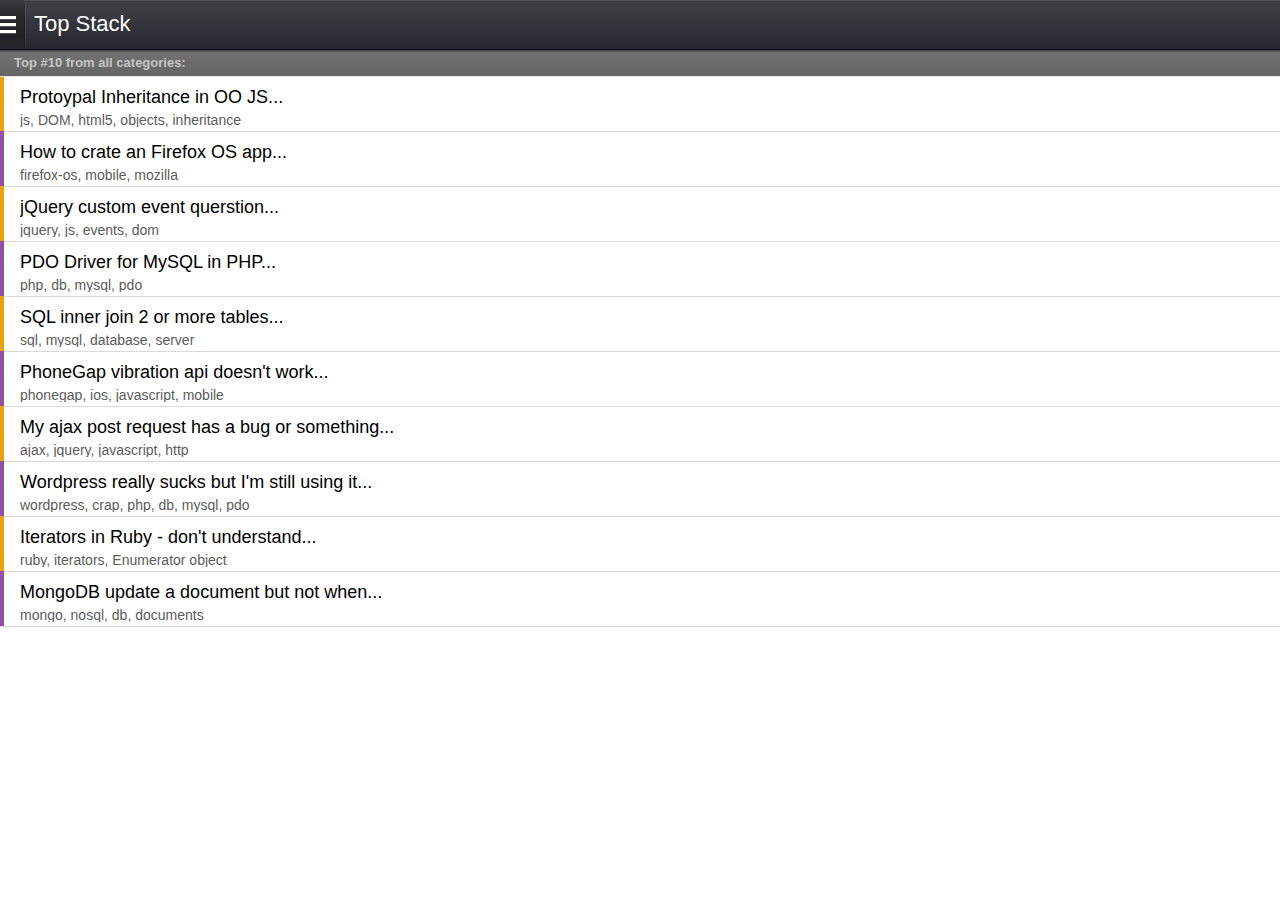
<file: www/index.html>
<!DOCTYPE html>
<html>
  <head>
    <meta charset="utf-8">
    <meta http-equiv="pragma" content="no-cache">

    <title>Firefox OS Starter</title>
    <meta name="description" content="Another Firefox OS App...">
    <meta name="viewport" content="width=device-width">

    <!-- Place favicon.ico in the root directory -->

    <link rel="stylesheet" href="css/app.css">
  </head>
  <body role="application">
    <!-- Use this installation button to install locally without going through the marketpace (see app.js) -->
    <!-- <button id="install-btn">Install</button>  -->

    <!-- Drawer Menu -->
    <nav id="app-menu" data-state="none">
      <header>
        <menu type="toolbar">
         <a href="#"><span class="icon icon-add">add</span></a>
        </menu>
        <h1>Topics <em>(8)</em></h1>
      </header>

      <div class="inner">
        <h2>Front End</h2>
        <ul>
          <li><a href="#">JavaScript</a></li>
          <li><a href="#">jQuery</a></li>
          <li><a href="#">CSS</a></li>
          <li><a href="#">SASS</a></li>
        </ul>

        <h2>Back End</h2>
        <ul>
          <li><a href="#">Python</a></li>
          <li><a href="#">Ruby</a></li>
          <li><a href="#">PHP</a></li>
          <li><a href="#">MongoDB</a></li>
        </ul>
      </div>

      <div role="toolbar">
        <ul>
          <li><button class="update">Update</button></li>
        </ul>
        <ul class="end">
          <li><button class="search">Search</button></li>
        </ul>
      </div>
    </nav>

    <!-- App Content -->
    <section role="region" id="app-panel" class="skin-dark">
      <header>
        <a href="#" id="open-menu"><span class="icon icon-menu">menu</span></a>
        <h1>Top Stack</h1>
      </header>

      <header><h2>Top #10 from all categories:</h2></header>

      <section role="main">
        <ul>
            <li data-state="tagged" data-tag="A">
              <a href="#">
               <dl>
                 <dt>Protoypal Inheritance in OO JS...</dt>
                 <dd><span>js, DOM, html5, objects, inheritance</span></dd>
               </dl>
              </a>
            </li>

            <li data-state="tagged" data-tag="B">
              <a href="#">
                <dl>
                  <dt>How to crate an Firefox OS app...</dt>
                  <dd><span>firefox-os, mobile, mozilla</span></dd>
                </dl>
              </a>
            </li>

            <li data-state="tagged" data-tag="A">
              <a href="#">
                <dl>
                  <dt>jQuery custom event querstion...</dt>
                  <dd><span>jquery, js, events, dom</span></dd>
                </dl>
              </a>
            </li>

            <li data-state="tagged" data-tag="B">
              <a href="#">
                <dl>
                  <dt>PDO Driver for MySQL in PHP...</dt>
                  <dd><span>php, db, mysql, pdo</span></dd>
                </dl>
              </a>
            </li>

            <li data-state="tagged" data-tag="A">
              <a href="#">
               <dl>
                 <dt>SQL inner join 2 or more tables...</dt>
                 <dd><span>sql, mysql, database, server</span></dd>
               </dl>
              </a>
            </li>

            <li data-state="tagged" data-tag="B">
              <a href="#">
                <dl>
                  <dt>PhoneGap vibration api doesn't work...</dt>
                  <dd><span>phonegap, ios, javascript, mobile</span></dd>
                </dl>
              </a>
            </li>

            <li data-state="tagged" data-tag="A">
              <a href="#">
                <dl>
                  <dt>My ajax post request has a bug or something...</dt>
                  <dd><span>ajax, jquery, javascript, http</span></dd>
                </dl>
              </a>
            </li>

            <li data-state="tagged" data-tag="B">
              <a href="#">
                <dl>
                  <dt>Wordpress really sucks but I'm still using it...</dt>
                  <dd><span>wordpress, crap, php, db, mysql, pdo</span></dd>
                </dl>
              </a>
            </li>

            <li data-state="tagged" data-tag="A">
              <a href="#">
                <dl>
                  <dt>Iterators in Ruby - don't understand...</dt>
                  <dd><span>ruby, iterators, Enumerator object</span></dd>
                </dl>
              </a>
            </li>

            <li data-state="tagged" data-tag="B">
              <a href="#">
                <dl>
                  <dt>MongoDB update a document but not when...</dt>
                  <dd><span>mongo, nosql, db, documents</span></dd>
                </dl>
              </a>
            </li>
        </ul>
      </section>
    </section>
    
    <!-- 
    Using require.js, a module system for javascript, to include the js files. 
    This loads "main.js", which in turn can load other files, all handled by require.js:
    http://requirejs.org/docs/api.html#jsfiles -->
    <script src="js/lib/require.js" data-main="js/init.js"></script>
  </body>
</html>
</file>
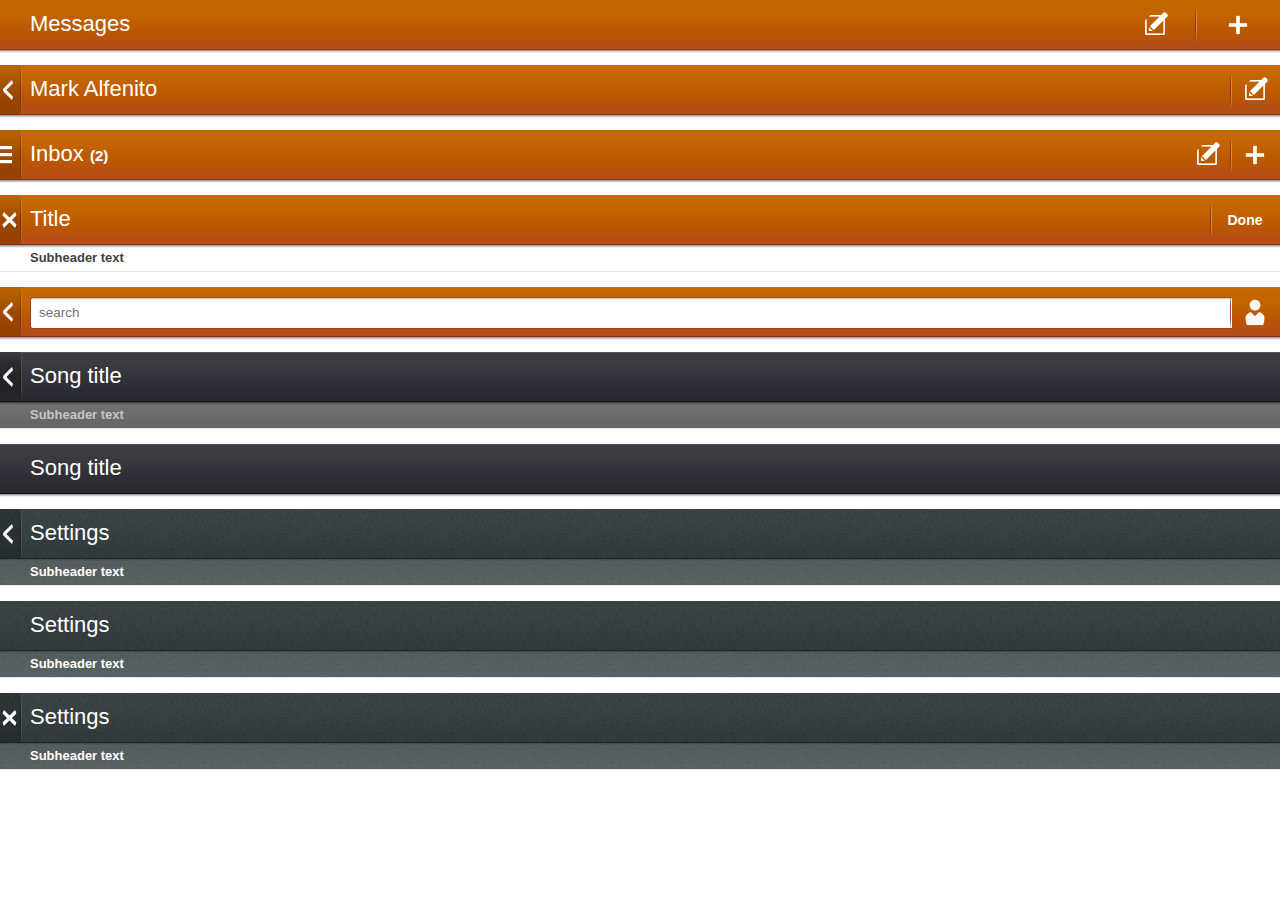
<file: www/css/headers/index.html>
<!DOCTYPE html>
<html>
<head>
  <meta charset="utf-8">
  <title>Headers</title>
  <meta name="description" content="Providing top-level navigation and inputs for the active view">
  <!--
    - This <style> and <link> is only used for the example preview,
    - it isn't needed for the real use case.
    -->
  <link rel="stylesheet" href="../headers.css">
  <style type="text/css">
    html, body {
      margin: 0;
      padding: 0;
      font-size: 10px;
      background-color: #fff;
    }
    body {
      background: none;
    }
    section[role="region"] {
      margin-bottom: 1.5rem;
      position: relative;
    }
  </style>
</head>
<body role="application">
  <section role="region">
    <header>
      <menu type="toolbar">
        <a href="#"><span class="icon icon-edit">edit</span></a>
        <a href="#"><span class="icon icon-add">add</span></a>
      </menu>
      <h1>Messages</h1>
    </header>
  </section>

  <section role="region">
    <header>
      <a href="#"><span class="icon icon-back">back</span></a>
      <menu type="toolbar">
        <button><span class="icon icon-edit">edit</span></button>
      </menu>
      <h1>Mark Alfenito</h1>
    </header>
  </section>

  <section role="region">
    <header>
      <button><span class="icon icon-menu">menu</span></button>
      <menu type="toolbar">
        <button><span class="icon icon-edit">edit</span></button>
        <button><span class="icon icon-add">add</span></button>
      </menu>
      <h1>Inbox <em>(2)</em></h1>
    </header>
  </section>

  <section role="region">
    <header>
      <button><span class="icon icon-close">close</span></button>
      <menu type="toolbar">
        <button>done</button>
      </menu>
      <h1>Title</h1>
    </header>
    <header>
      <h2>Subheader text</h2>
    </header>
  </section>

  <section role="region">
    <header>
      <button><span class="icon icon-back">back</span></button>
      <menu type="toolbar">
        <button><span class="icon icon-user">user</span></button>
      </menu>
      <form action="#">
        <input type="text" placeholder="search" required="required">
        <button type="reset">Remove text</button>
      </form>
    </header>
  </section>

  <section role="region" class="skin-dark">
    <header>
      <a href="#"><span class="icon icon-back">back</span></a>
      <h1>Song title</h1>
    </header>
    <header>
      <h2>Subheader text</h2>
    </header>
  </section>

  <section role="region" class="skin-dark">
    <header>
      <h1>Song title</h1>
    </header>
  </section>

  <section role="region" class="skin-organic">
    <header>
      <a href="#"><span class="icon icon-back">back</span></a>
      <h1>Settings</h1>
    </header>
    <header>
      <h2>Subheader text</h2>
    </header>
  </section>

  <div class="skin-organic">
    <section role="region">
      <header>
        <h1>Settings</h1>
      </header>
      <header>
        <h2>Subheader text</h2>
      </header>
    </section>

    <section role="region">
      <header>
        <a href="#"><span class="icon icon-close">close</span></a>
        <h1>Settings</h1>
      </header>
      <header>
        <h2>Subheader text</h2>
      </header>
    </section>
  </div>

</body>
</html>
</file>
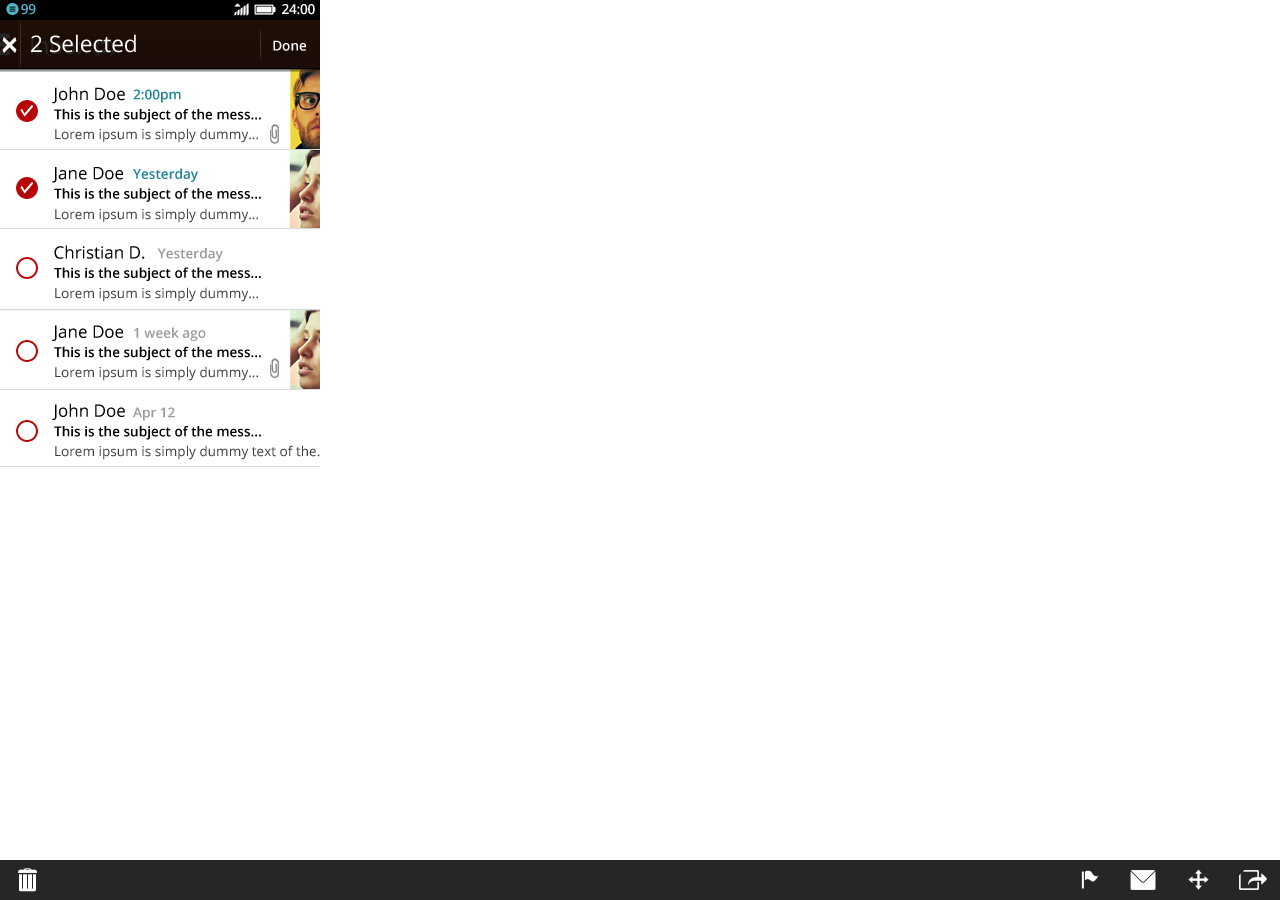
<file: www/css/toolbars/index.html>
<!DOCTYPE html>
<html>
<head>
  <meta charset="utf-8">
  <title>Toolbars</title>
  <meta name="description" content="Contains actions, indicators, and navigation associated with the current view">
  <meta name="target" content="html">
  <!--
    - This <style> and <link> is only used for the example preview,
    - it isn't needed for the real use case.
    -->
  <link rel="stylesheet" href="../toolbars.css">
  <style>
  html, body {
    margin: 0;
    padding: 0;
    font-size: 10px;
    background-color: #fff;
  }
  body {
    background: none;
  }
  html {
    background: url(images/dummy.png) no-repeat left top;
  }
  h2.bb-docs {
    font-size: 1.8rem;
    font-family: "Open Sans", Sans-serif;
    font-weight: lighter;
    color: #666;
    margin: -0.1rem 0 0;
    background-color: #f5f5f5;
    padding: 0.4rem 0.4rem 0.4rem 3rem;
    border: solid 0.1rem #e8e8e8;
  }
  </style>
</head>

<body role="application">
  <nav role="toolbar">
    <ul>
      <li><button class="delete">Delete</button></li>
    </ul>
    <ul class="end">
      <li><button class="mark">Mark</button></li>
      <li><button class="send">Send</button></li>
      <li><button class="move">Move</button></li>
      <li><button class="share">Share</button></li>
    </ul>
  </nav>
</body>
</html>
</file>
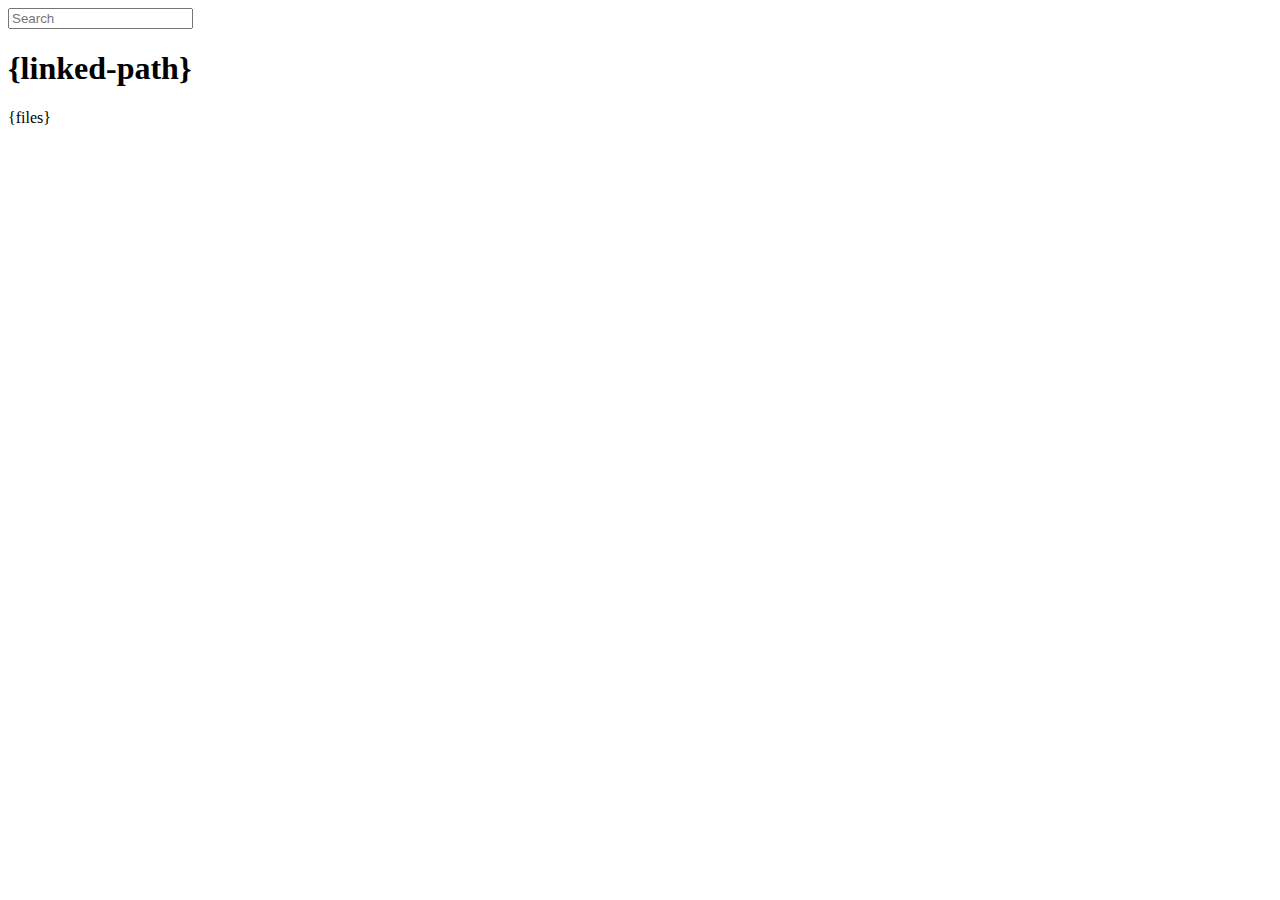
<file: node_modules/connect/lib/public/directory.html>
<html>
  <head>
    <title>listing directory {directory}</title>
    <style>{style}</style>
    <script>
      function $(id){
        var el = 'string' == typeof id
          ? document.getElementById(id)
          : id;

        el.on = function(event, fn){
          if ('content loaded' == event) event = 'DOMContentLoaded';
          el.addEventListener(event, fn, false);
        };

        el.all = function(selector){
          return $(el.querySelectorAll(selector));
        };

        el.each = function(fn){
          for (var i = 0, len = el.length; i < len; ++i) {
            fn($(el[i]), i);
          }
        };

        el.getClasses = function(){
          return this.getAttribute('class').split(/\s+/);
        };

        el.addClass = function(name){
          var classes = this.getAttribute('class');
          el.setAttribute('class', classes
            ? classes + ' ' + name
            : name);
        };

        el.removeClass = function(name){
          var classes = this.getClasses().filter(function(curr){
            return curr != name;
          });
          this.setAttribute('class', classes);
        };

        return el;
      }

      function search() {
        var str = $('search').value
          , links = $('files').all('a');

        links.each(function(link){
          var text = link.textContent;

          if ('..' == text) return;
          if (str.length && ~text.indexOf(str)) {
            link.addClass('highlight');
          } else {
            link.removeClass('highlight');
          }
        });
      }

      $(window).on('content loaded', function(){
        $('search').on('keyup', search);
      });
    </script>
  </head>
  <body class="directory">
    <input id="search" type="text" placeholder="Search" autocomplete="off" />
    <div id="wrapper">
      <h1>{linked-path}</h1>
      {files}
    </div>
  </body>
</html>
</file>
<file: www/css/app.css>
/* 
 * Tip: Use "@import" to add styles instead of adding <link>'s in your HTML, 
 * and volo will inline it when building for production.
 */

/* Styles for the installation button */
/*@import "fonts.css";*/
@import "headers.css";
@import "drawer.css";
@import "toolbars.css";
@import "lists.css";

/* Your styles here
 * ======================================================================
 */

/* Only used for the example code, is no needed for the real case use. */
html, body {
  margin: 0;
  padding: 0;
  font-size: 10px;
  background-color: #fff;
  height: 100%;
  overflow-x: hidden;
}
section[role="region"] {
  height: 100%; 
  font: 2.2rem/1em "Open Sans", Sans-serif;
}
</file>
<file: www/css/headers.css>
/* ----------------------------------
 * HEADERS: default
 * ---------------------------------- */
section[role="region"] > header:first-child {
  position: relative;
  z-index: 10;
  padding: 0;
  height: 5rem;
  color: #fff;
  background: url(headers/images/ui/header.png) repeat-x 0 0;
  background-size: auto 100%;
  border: none;
}

section[role="region"] > header:first-child:after {
  content: "";
  display: block;
  height: 0.3rem;
  position: absolute;
  top: 100%;
  left: 0;
  right: 0;
  background: url(headers/images/ui/shadow.png) repeat-x 0 0;
  background-size: auto 100%;
}

section[role="region"] > header:first-child h1 {
  font: 2.2rem/4.8rem "Open Sans", Sans-serif;
  text-align: left;
  color: #fff;
  white-space: nowrap;
  text-overflow: ellipsis;
  display: block;
  overflow: hidden;
  margin: 0 0 0 3rem;
  height: 100%
}

section[role="region"] > header:first-child h1 em {
  font: bold 1.5rem/1em "Open Sans", Sans-serif;
}

section[role="region"] > header:first-child form {
  display: block;
  overflow: hidden;
  position: relative;
  padding: 1rem 1rem 0 0.5rem ;
  margin-left: 2.5rem;
}

section[role="region"] > header:first-child input[type=text] {
  width: 100%;
  height: 3rem;
  -moz-box-sizing: border-box;
  padding: 0 0.8rem;
  border: solid 0.1rem #9d4123;
  border-top-color: #a6501e;
  border-radius: 0.3rem;
  background: #fff url(headers/images/ui/shadow.png) repeat-x left -0.1rem;
  font: 1.35rem/3em "Open Sans", Sans-serif;
  box-shadow: none;
}

section[role="region"] > header:first-child form button[type="reset"] {
  font-size: 0;
  overflow: hidden;
  position: absolute;
  right: 1rem;
  top: 1rem;
  bottom: 0;
  width: 3rem;
  height: auto;
  margin: 0;
  display: none;
  border: none;
  background: url(headers/images/icons/clear.png) no-repeat center center;
}

section[role="region"] > header:first-child input[type=text]:valid + button[type="reset"] {
  display: block;
}

/* Generic set of actions in toolbar */
section[role="region"] > header:first-child menu[type="toolbar"] {
  height: 100%;
  float: right;
}

section[role="region"] > header:first-child menu[type="toolbar"] a,
section[role="region"] > header:first-child menu[type="toolbar"] button {
  height: 5rem;
  min-width: 5rem;
  width: auto;
  margin-bottom: 0;
  border-radius: 0;
  line-height: 5rem;
  float: left;
  background: none;
  padding: 0 1.75rem;
  -moz-box-sizing: border-box;
  text-align: center;
  text-shadow: none;
  position: relative;
  z-index: 5;
}

section[role="region"] > header:first-child menu[type="toolbar"] a:last-child,
section[role="region"] > header:first-child menu[type="toolbar"] button:last-child {
  background: url(headers/images/ui/separator.png) no-repeat left center;
  margin-left: -0.2rem;
  z-index: 1;
}

section[role="region"] > header:first-child menu[type="toolbar"] {
  padding: 0;
  margin: 0;
}

section[role="region"] > header:first-child a,
section[role="region"] > header:first-child button {
  border: none;
  background: none;
  padding: 0;
  overflow: hidden;
  font: 600 1.4rem/1.1em "Open Sans", Sans-serif;
  color: #fff;
  border-radius: 0;
}


/* Pressed state */
section[role="region"] > header:first-child a::-moz-focus-inner,
section[role="region"] > header:first-child button::-moz-focus-inner,
section[role="region"] > header:first-child a:active,
section[role="region"] > header:first-child button:active,
section[role="region"] > header:first-child a:focus,
section[role="region"] > header:first-child button:focus {
  outline: none !important;
  border: none !important;
}

section[role="region"] > header:first-child a:not([aria-disabled="true"]):active .icon:after,
section[role="region"] > header:first-child button:not(:disabled):active .icon:after,
section[role="region"] > header:first-child menu[type="toolbar"] a:not([aria-disabled="true"]):active,
section[role="region"] > header:first-child menu[type="toolbar"] button:not(:disabled):active  {
  background: #008aaa !important;
  transition: background 0.2s ease;
  border-bottom: solid 0.1rem rgba(0, 0, 0, 0.2) !important;
}

/* Disabled state */
section[role="region"] > header:first-child menu[type="toolbar"] a[aria-disabled="true"],
section[role="region"] > header:first-child menu[type="toolbar"] button[disabled]  {
  opacity: 0.5;
}

section[role="region"] > header:first-child a:first-letter,
section[role="region"] > header:first-child button:first-letter {
  text-transform: uppercase;
}

/* Icon definitions */
section[role="region"] > header:first-child .icon {
  display: inline-block;
  vertical-align: top;
  float: none;
  width: 3rem;
  height: 3rem;
  margin: 0 -1rem;
  background: transparent no-repeat center center;
  font-size: 0;
  overflow: hidden;
  position: relative;
  height: 4.9rem;
}

section[role="region"] > header:first-child .icon.icon-add {
  background-image: url(headers/images/icons/add.png);
}

section[role="region"] > header:first-child .icon.icon-edit {
  background-image: url(headers/images/icons/edit.png);
}

section[role="region"] > header:first-child .icon.icon-close {
  background-image: url(headers/images/icons/close.png);
}

section[role="region"] > header:first-child .icon.icon-back {
  background-image: url(headers/images/icons/back.png);
}

section[role="region"] > header:first-child .icon.icon-menu {
  background-image: url(headers/images/icons/menu.png);
}

section[role="region"] > header:first-child .icon.icon-user {
  background-image: url(headers/images/icons/user.png);
}

/* Navigation links (back, cancel, etc) */
section[role="region"] > header:first-child > button,
section[role="region"] > header:first-child > a {
  position: absolute;
  left: 0;
  width: 4rem;
  height: 5rem;
  background: url(headers/images/ui/separator-large.png) no-repeat 2rem center;
  overflow: hidden;
  text-align: center;
}

section[role="region"] > header:first-child > button .icon,
section[role="region"] > header:first-child > a .icon {
  overflow: visible;
  font-size: 0;
  position: static;
  margin-left: -3rem;
  height: 4.9rem;
}

section[role="region"] > header:first-child > button .icon:after,
section[role="region"] > header:first-child > a .icon:after {
  content: "";
  position: absolute;
  left: 0;
  top: 0;
  z-index: -1;
  width: 2rem;
  height: 4.9rem;
  background: #9d3d26 url(headers/images/ui/negative.png) repeat-x 0 0;
}

section[role="region"] > header > a .icon.icon-menu,
section[role="region"] > header > button .icon.icon-menu {
  background-position: -1rem center;
}

/* ----------------------------------
 * HEADERS: subheader
 * ---------------------------------- */

section[role="region"] > header {
  background: url(headers/images/ui/subheader.png) repeat left bottom;
  border-bottom: solid 0.1rem #e6e6e6;
  z-index: 0;
  padding: 0.4rem 0;
  height: auto;
  color: #424242;
}

section[role="region"] > header:after {
  display: none;
}

section[role="region"] > header h2 {
  font-family: "Open Sans", Sans-serif;
  font-weight: 600;
  margin: 0 3rem;
  font-size: 1.3rem;
  line-height: 1.8rem;
}

/* ----------------------------------
 * HEADERS: dark
 * ---------------------------------- */
section[role="region"].skin-dark > header:first-child,
.skin-dark section[role="region"] > header:first-child {
  background: url(headers/images/ui/dark/header.png) repeat-x 0 0;
}

/* Navigation links (back, cancel, etc) */
section[role="region"].skin-dark > header:first-child > a .icon:after,
.skin-dark section[role="region"] > header:first-child > a .icon:after,
section[role="region"].skin-dark > header:first-child > button .icon:after,
.skin-dark section[role="region"] > header:first-child > button .icon:after {
  background: #26272c url(headers/images/ui/dark/negative.png) repeat-x 0 0;
}

section[role="region"].skin-dark > header:first-child menu[type="toolbar"] a:last-child,
.skin-dark section[role="region"] > header:first-child menu[type="toolbar"] a:last-child,
section[role="region"].skin-dark > header:first-child menu[type="toolbar"] button:last-child,
.skin-dark section[role="region"] > header:first-child menu[type="toolbar"] button:last-child {
  background-image: url(headers/images/ui/dark/separator.png);
}

section[role="region"].skin-dark > header,
.skin-dark section[role="region"] > header {
  background: #7f7f7f url(headers/images/ui/dark/subheader.png) repeat-x left bottom;
  color: #c5c5c5;
}

/* ----------------------------------
 * HEADERS: organic
 * ---------------------------------- */

section[role="region"].skin-organic > header:first-child,
.skin-organic section[role="region"] > header:first-child {
  background: url(headers/images/ui/organic/header.png) repeat-x 0 0,  url(headers/images/ui/organic/pattern.png) repeat 0 0;
}

section[role="region"].skin-organic > header:first-child:after,
.skin-organic section[role="region"] > header:first-child:after {
  margin-top: -0.1rem;
}

/* Navigation links (back, cancel, etc) */
section[role="region"].skin-organic > header:first-child > a .icon:after,
.skin-organic section[role="region"] > header:first-child > a .icon:after,
section[role="region"].skin-organic > header:first-child > button .icon:after,
.skin-organic section[role="region"] > header > button .icon:after {
  background: url(headers/images/ui/organic/negative.png) repeat-x 0 0;
}

section[role="region"].skin-organic > header:first-child menu[type="toolbar"] a:last-child,
.skin-organic section[role="region"] > header:first-child menu[type="toolbar"] a:last-child,
section[role="region"].skin-organic > header:first-child menu[type="toolbar"] button:last-child,
.skin-organic section[role="region"] > header:first-child menu[type="toolbar"] button:last-child {
  background-image: url(headers/images/ui/organic/separator.png);
}

section[role="region"].skin-organic > header,
.skin-organic section[role="region"] > header {
  background: #7f7f7f url(headers/images/ui/organic/subheader.png) repeat-x left bottom;
  color: #fff;
}
</file>
<file: www/css/toolbars.css>
/* ----------------------------------
* TOOLBARS
* ---------------------------------- */

[role="toolbar"] {
  height: 4rem;
  width: 100%;
  position: fixed;
  bottom: 0;
  left: 0;
  z-index: 100;
  background: rgba(0,0,0, 0.85);
}

[role="toolbar"] ul {
  float: left;
  list-style: none;
  padding: 0;
  margin: 0;
}

[role="toolbar"] .end {
  float: right;
}

[role="toolbar"] li {
  float: left;
}

[role="toolbar"] button {
  width: 5.5rem;
  height: 4rem;
  border: none;
  font-size: 0;
  background: transparent no-repeat 50% 50%;
  padding: 0;
  border-radius: 0;
}

[role="toolbar"] button:active {
  background-color: #008aaa;
}

/* Base icons */
[role="toolbar"] .update {
  background-image: url(toolbars/images/icons/update.png);
}

[role="toolbar"] .mark {
  background-image: url(toolbars/images/icons/mark.png);
}

[role="toolbar"] .share {
  background-image: url(toolbars/images/icons/share.png);
}

[role="toolbar"] .send {
  background-image: url(toolbars/images/icons/send.png);
}

[role="toolbar"] .search {
  background-image: url(toolbars/images/icons/search.png);
}

[role="toolbar"] .move {
  background-image: url(toolbars/images/icons/move.png);
}

[role="toolbar"] .delete {
  background-image: url(toolbars/images/icons/delete.png);
}
</file>
